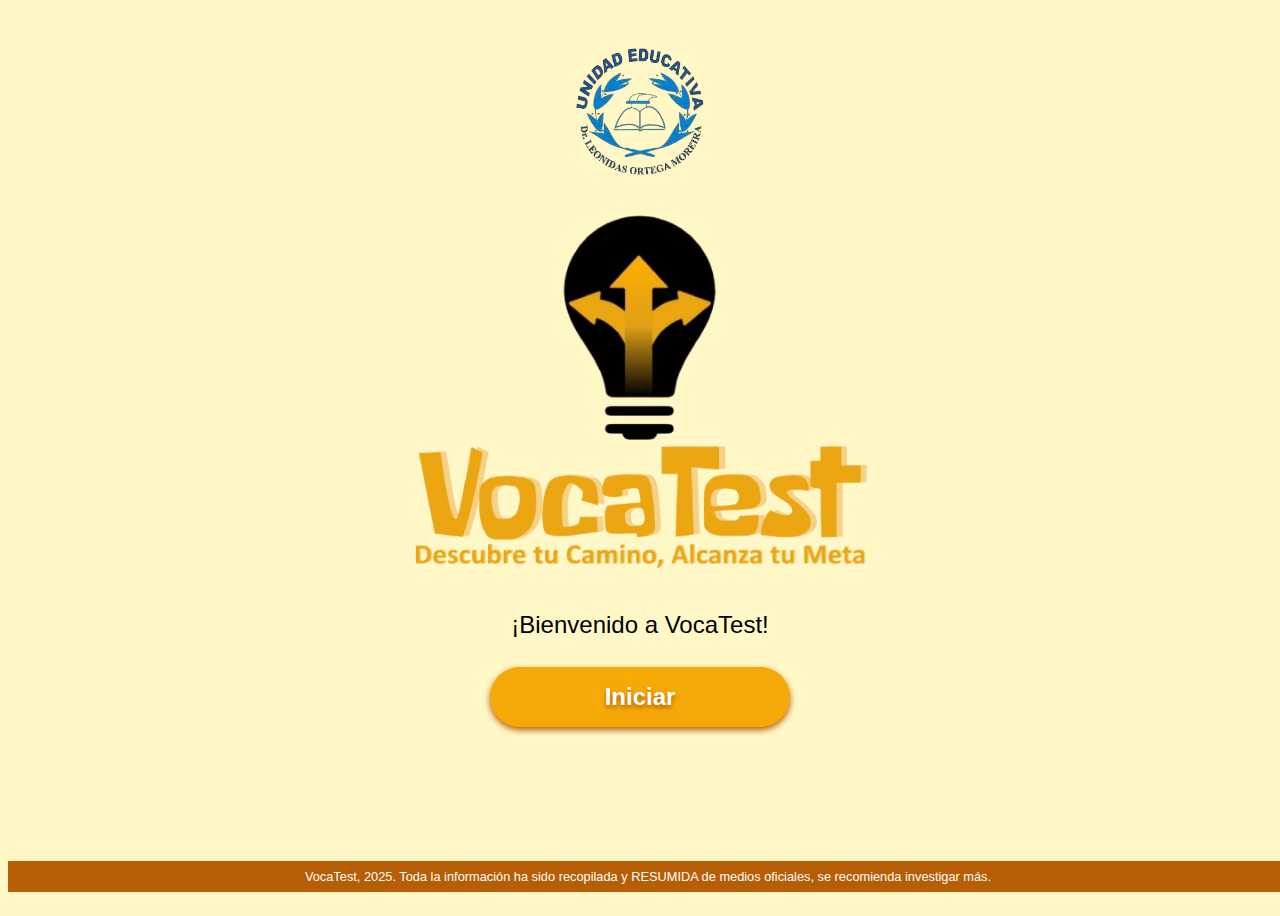
<file: index.html>
<!DOCTYPE html>
<html lang="es">
<head>
  <meta charset="UTF-8" />
  <meta name="viewport" content="width=device-width, initial-scale=1">
  <title>VocaTest - Test Vocacional</title>
  <link rel="stylesheet" href="style.css" />
  <script src="scripts/index.js" defer></script>
</head>
<body>

<main>
  <!-- Inicio -->
  <div class="inic" id="inicio">
    <img src="lom-inic.png" class="lom-inic" alt="Logo LOM" />
    <br>
    <img src="vt-inic.png" class="vt-inic" alt="Logo VocaTest" />
    <p id="text-inic">¡Bienvenido a VocaTest!</p>
    <button id="inic-inicio">Iniciar</button>
  </div>

  <!-- Nivel Educativo -->
  <div class="nived" id="nivel-educativo" style="display:none;">
    <img src="vt-nived.png" id="vt-nived" alt="Isologo VocaTest" />
    <p id="text-nived">Selecciona el nivel educativo al que perteneces:</p>
    <div class="opciones-botones">
      <button id="bs-nived" data-nivel="basica-superior">Básica Superior</button>
      <button id="bach-nived" data-nivel="bachillerato">Bachillerato</button>
    </div>
  </div>

  <!-- Test Básica Superior -->
  <div class="test" id="test-bs" style="display:none;">
    <img src="vt-test.png" class="vt-test" alt="Logo Vocatest" />
    <p id="text-bs">Test de Orientación para Básica Superior</p>
    <form id="form-bs"></form>
    <button id="fin-bs" type="button">Finalizar</button>
  </div>
  <script src="scripts/test-bs.js"></script>

  <!-- Test Bachillerato -->
  <div class="test" id="test-bach" style="display:none;">
    <img src="vt-test.png" class="vt-test" alt="Logo Vocatest" />
    <p id="text-bach">Test de Orientación para Bachillerato</p>
    <form id="form-bach"></form>
    <button id="fin-bach" type="button">Finalizar</button>
  </div>
  <script src="scripts/test-bach.js" defer></script>
</main>

<!-- Pie de página -->
<footer>
  <p>VocaTest, 2025. Toda la información ha sido recopilada y RESUMIDA de medios oficiales, se recomienda investigar más.</p>
</footer>

</body>
</html>
</file>
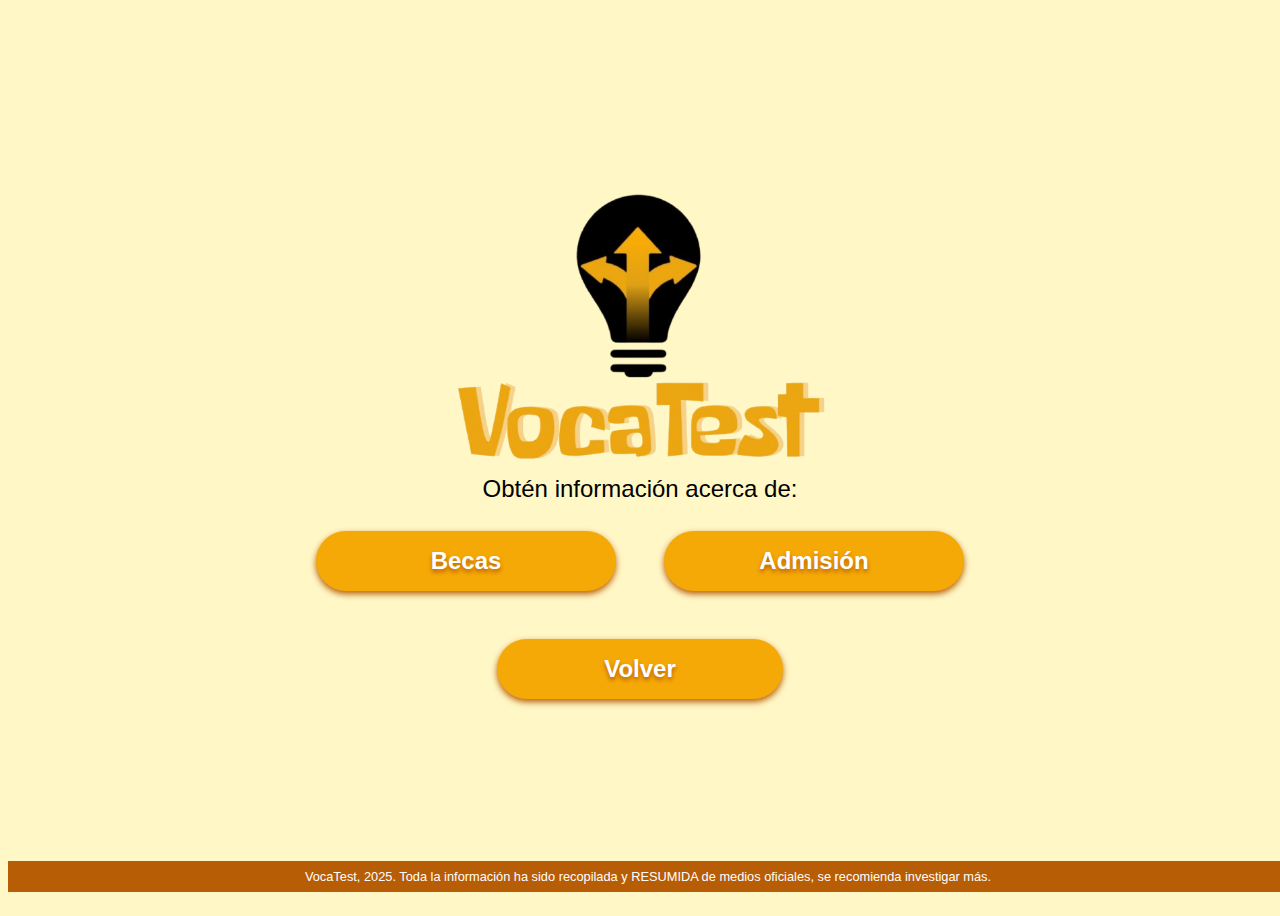
<file: becas-adm.html>
<!DOCTYPE html>
<html lang="es">
<head>
  <meta charset="UTF-8" />
  <title>Información de Becas y Proceso de admisión para universidades públicas</title>
  <link rel="stylesheet" href="style.css" />
  <style>
    body {
      display: flex;
      justify-content: center;
      align-items: center;
      height: 100vh;
      margin: 0;
    }
    .container {
      text-align: center;
    }
  </style>
</head>
<body>

  <!-- Acerca de -->
  <div class="container" id="acercade">
    <img src="vt-nived.png" class="vt-nived" alt="Logo VocaTest" />
    <h2 class="info-titulo">Obtén información acerca de:</h2>
    <div class="opciones-botones">
      <button onclick="window.location.href='becas.html'">Becas</button>
      <button onclick="window.location.href='proceso de adm.html'">Admisión</button>
    </div>
    <div class="boton-fijo">
      <button onclick="window.history.back()">Volver</button>
    </div>
  </div>

  <footer>
    <p>VocaTest, 2025. Toda la información ha sido recopilada y RESUMIDA de medios oficiales, se recomienda investigar más.</p>
  </footer>

</body>
</html>
</file>
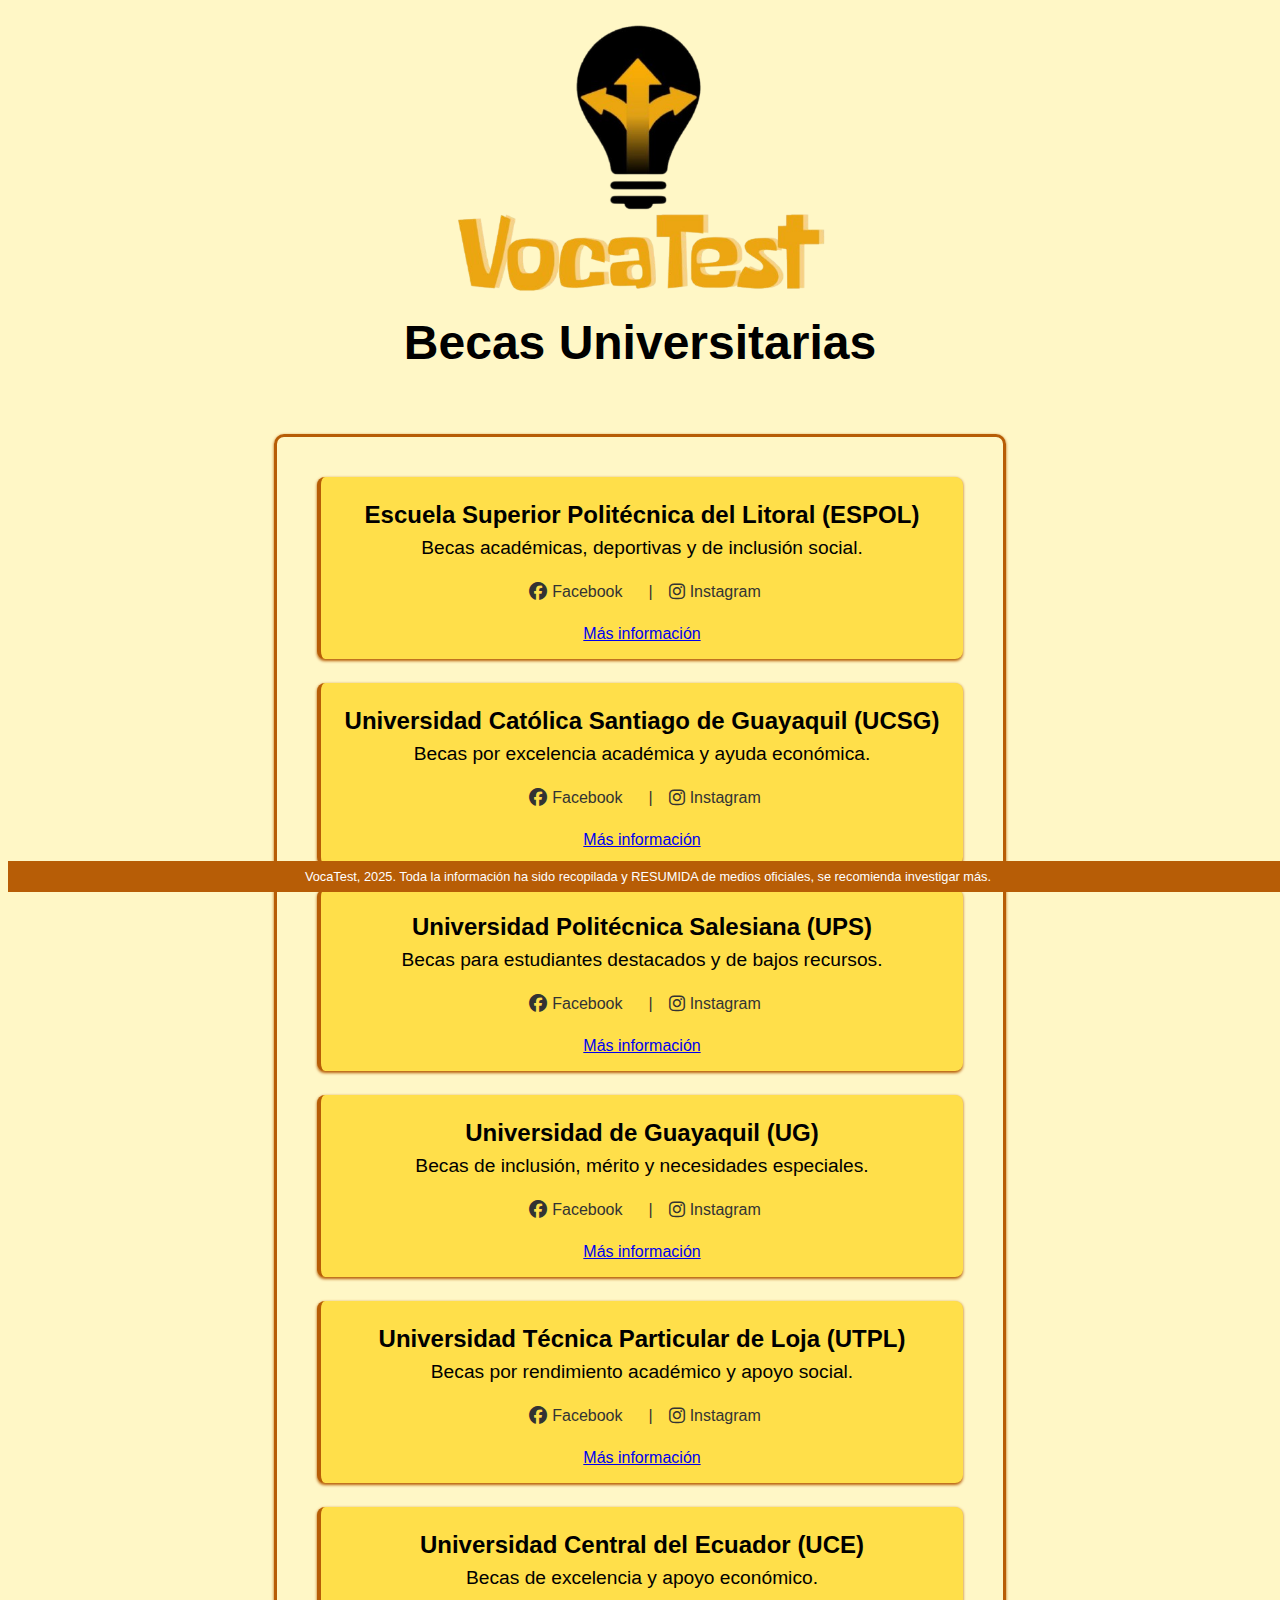
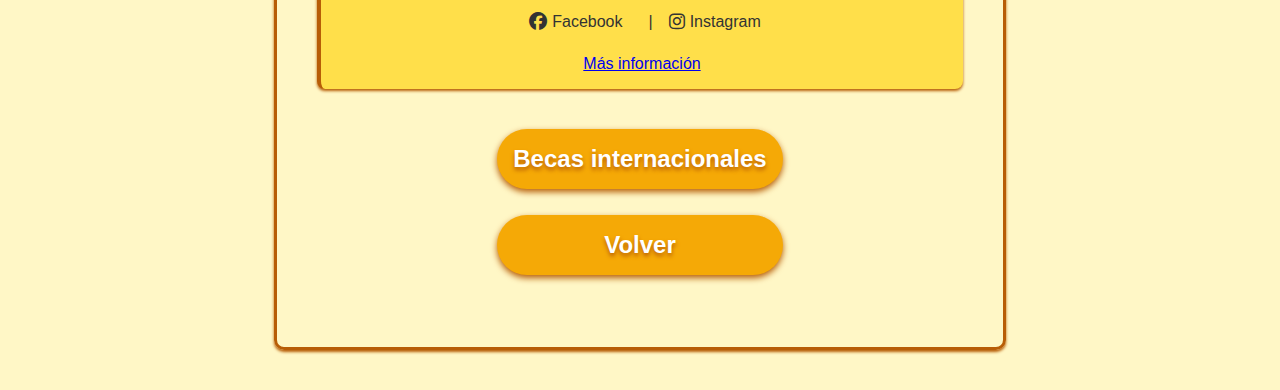
<file: becas.html>
<!DOCTYPE html>
<html lang="es">
<head>
  <meta charset="UTF-8" />
  <title>Becas Universitarias - Provincia del Guayas</title>
  <link rel="stylesheet" href="style.css" />
  <!-- Font Awesome para iconos -->
  <link rel="stylesheet" href="https://cdnjs.cloudflare.com/ajax/libs/font-awesome/6.5.0/css/all.min.css">
</head>
<body>

  <!-- Becas -->
  <img src="vt-nived.png" class="vt-nived" alt="Logo VocaTest" />

  <h2 class="titulo-becas">Becas Universitarias</h2>

  <div class="cuadro-becas">
    <div class="universidad">
      <strong>Escuela Superior Politécnica del Litoral (ESPOL)</strong>
      <div class="tipo-beca">Becas académicas, deportivas y de inclusión social.</div>
      <div class="redes">
        <a href="https://www.facebook.com/espol" target="_blank"><i class="fab fa-facebook"></i> Facebook</a>
        <a href="https://www.instagram.com/espol1/" target="_blank"><i class="fab fa-instagram"></i> Instagram</a>
      </div>
      <a href="https://www.espol.edu.ec/es/admision/" target="_blank">Más información</a>
    </div>

    <div class="universidad">
      <strong>Universidad Católica Santiago de Guayaquil (UCSG)</strong>
      <div class="tipo-beca">Becas por excelencia académica y ayuda económica.</div>
      <div class="redes">
        <a href="https://www.facebook.com/share/16xWf73G7p/" target="_blank"><i class="fab fa-facebook"></i> Facebook</a>
        <a href="https://www.instagram.com/ucsgye/" target="_blank"><i class="fab fa-instagram"></i> Instagram</a>
      </div>
      <a href="https://www.ucsg.edu.ec/la-universidad/" target="_blank">Más información</a>
    </div>

    <div class="universidad">
      <strong>Universidad Politécnica Salesiana (UPS)</strong>
      <div class="tipo-beca">Becas para estudiantes destacados y de bajos recursos.</div>
      <div class="redes">
        <a href="https://www.facebook.com/UPSalesianaEc" target="_blank"><i class="fab fa-facebook"></i> Facebook</a>
        <a href="https://www.instagram.com/upsalesianaec/" target="_blank"><i class="fab fa-instagram"></i> Instagram</a>
      </div>
      <a href="https://www.ups.edu.ec/" target="_blank">Más información</a>
    </div>

    <div class="universidad">
      <strong>Universidad de Guayaquil (UG)</strong>
      <div class="tipo-beca">Becas de inclusión, mérito y necesidades especiales.</div>
      <div class="redes">
        <a href="https://www.facebook.com/UdeGuayaquil" target="_blank"><i class="fab fa-facebook"></i> Facebook</a>
        <a href="https://www.instagram.com/universidad_guayaquil/" target="_blank"><i class="fab fa-instagram"></i> Instagram</a>
      </div>
      <a href="https://admision.ug.edu.ec/" target="_blank">Más información</a>
    </div>

    <div class="universidad">
      <strong>Universidad Técnica Particular de Loja (UTPL)</strong>
      <div class="tipo-beca">Becas por rendimiento académico y apoyo social.</div>
      <div class="redes">
        <a href="https://www.facebook.com/utploficial" target="_blank"><i class="fab fa-facebook"></i> Facebook</a>
        <a href="https://www.instagram.com/utpl/" target="_blank"><i class="fab fa-instagram"></i> Instagram</a>
      </div>
      <a href="https://www.utpl.edu.ec/" target="_blank">Más información</a>
    </div>

    <div class="universidad">
      <strong>Universidad Central del Ecuador (UCE)</strong>
      <div class="tipo-beca">Becas de excelencia y apoyo económico.</div>
      <div class="redes">
        <a href="https://www.facebook.com/lacentralec" target="_blank"><i class="fab fa-facebook"></i> Facebook</a>
        <a href="https://www.instagram.com/laucentralec/" target="_blank"><i class="fab fa-instagram"></i> Instagram</a>
      </div>
      <a href="https://www.uce.edu.ec/" target="_blank">Más información</a>
    </div>

  <!-- Botones de volver y becas internacionales -->
  <div class="boton-fijo">
    <button onclick="mostrarBecasInternacionales()">Becas internacionales</button>
    <button onclick="window.history.back()">Volver</button> 
  </div>

  <!-- Sección de Becas Internacionales (inicialmente oculta) -->
<div id="becas-internacionales" style="display:none;    
    max-width: 900px;
    margin: 2rem auto;
    padding: 2rem;
    background-color: transparent;
    border: 3px solid #b75d06;
    border-radius: 10px;
    text-align: center;
    box-shadow: 0 1.5px 3px #b75d06;">

    <h1>Becas Internacionales para Universitarios</h1>
    <div class="universidad">
      <strong>Fundación Carolina (España)</strong>
      <div class="tipo-beca">
        Ofrece becas ocasionales para estudios de grado en España, dirigidas a estudiantes latinoamericanos. La convocatoria 2025-2026 está programada para abrir el 14 de enero de 2025.
      </div>
      <a href="https://gestion.fundacioncarolina.es/programas" target="_blank">Más información</a>
    </div>
    <div class="universidad">
      <strong>Becas MEXT (Japón)</strong>
      <div class="tipo-beca">
        El Ministerio de Educación, Cultura, Deportes, Ciencia y Tecnología de Japón (MEXT) ofrece becas completas para estudios de licenciatura en universidades japonesas. Estas becas cubren matrícula, alojamiento, manutención y pasajes. La Embajada del Japón en Ecuador gestiona las postulaciones para estudiantes ecuatorianos.
      </div>
      <a href="https://www.ec.emb-japan.go.jp/itpr_ja/Becas.html" target="_blank">Más información</a>
    </div>
    <div class="universidad">
      <strong>Becas Taiwán (MOE)</strong>
      <div class="tipo-beca">
        El Gobierno de Taiwán ofrece becas integrales para estudios de pregrado en Taiwán. Estas becas cubren matrícula, alojamiento, seguro y otros beneficios. La Oficina Comercial de Taipei en Ecuador gestiona las postulaciones para estudiantes ecuatorianos.
      </div>
      <a href="https://english.moe.gov.tw/cp-24-16833-23C09-1.html" target="_blank">Más información</a>
    </div>
    <div class="universidad">
      <strong>Becas VLIR-UOS (Bélgica)</strong>
      <div class="tipo-beca">
        El programa VLIR-UOS ofrece becas completas para cursos de corta duración y programas de maestría en universidades de Bélgica. Aunque su enfoque principal es en posgrado, ocasionalmente se incluyen estudios de grado.
      </div>
      <a href="https://www.vliruos.be/" target="_blank">Más información</a>
    </div>
    <div class="universidad">
      <strong>Becas Eiffel (Francia)</strong>
      <div class="tipo-beca">
        El programa de becas Eiffel está dirigido principalmente a estudios de maestría y doctorado en Francia. Sin embargo, algunas universidades francesas ofrecen apoyo parcial para estudiantes de licenciatura destacados.
      </div>
      <a href="https://www.campusfrance.org/es/el-programa-de-becas-france-excellence-eiffel-0" target="_blank">Más información</a>
    </div>
    <button class="btn-cerrar" onclick="ocultarBecasInternacionales()">Cerrar</button>
  </div>

  <script>
    function mostrarBecasInternacionales() {
      document.getElementById('becas-internacionales').style.display = 'block';
      window.scrollTo({ top: document.getElementById('becas-internacionales').offsetTop - 20, behavior: 'smooth' });
    }
    function ocultarBecasInternacionales() {
      document.getElementById('becas-internacionales').style.display = 'none';
    }
  </script>

  <script src="scripts/detalle-carrera.js"></script>

  <footer>
    <p>VocaTest, 2025. Toda la información ha sido recopilada y RESUMIDA de medios oficiales, se recomienda investigar más.</p>
  </footer>

</body>
</html>
</file>
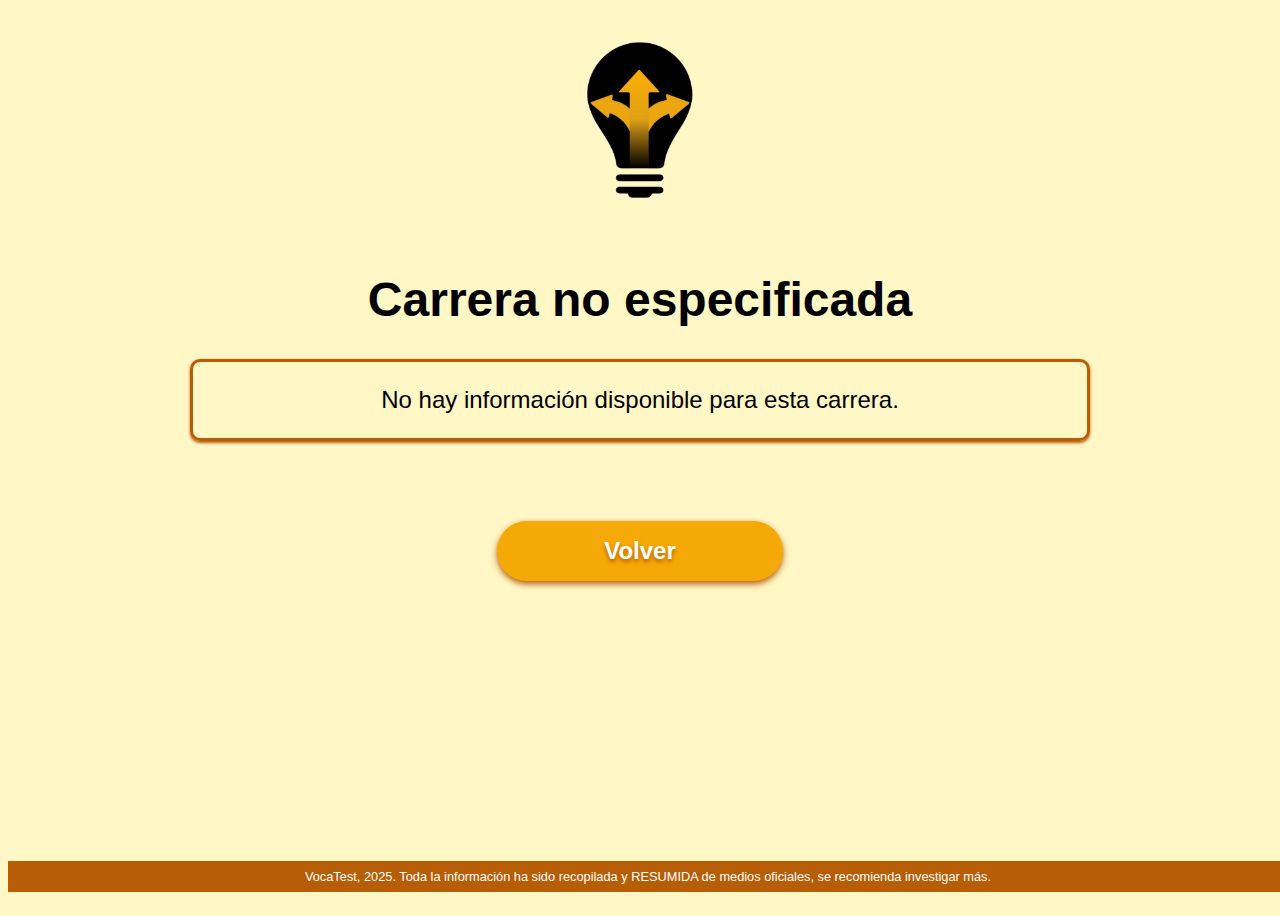
<file: detalle-carrera.html>
<!DOCTYPE html>
<html lang="es">
<head>
  <meta charset="UTF-8" />
  <title>Detalle de Carrera</title>
  <link rel="stylesheet" href="style.css" />
</head>
<body>

  <img src="vt-test.png" class="vt-test" alt="Logo Vocatest" />

  <!-- Detalle de Carrera -->
  <div id="detalle-carrera">
    <h2 id="titulo-carrera"></h2>
    <div class="cuadro-detalle">
    </div>
  </div>

  <!-- Botón de volver -->
  <div class="boton-fijo">
    <button onclick="window.history.back()">Volver</button>
  </div>

  <script src="scripts/detalle-carrera.js"></script>

  <footer>
    <p>VocaTest, 2025. Toda la información ha sido recopilada y RESUMIDA de medios oficiales, se recomienda investigar más.</p>
  </footer>

</body>
</html>
</file>
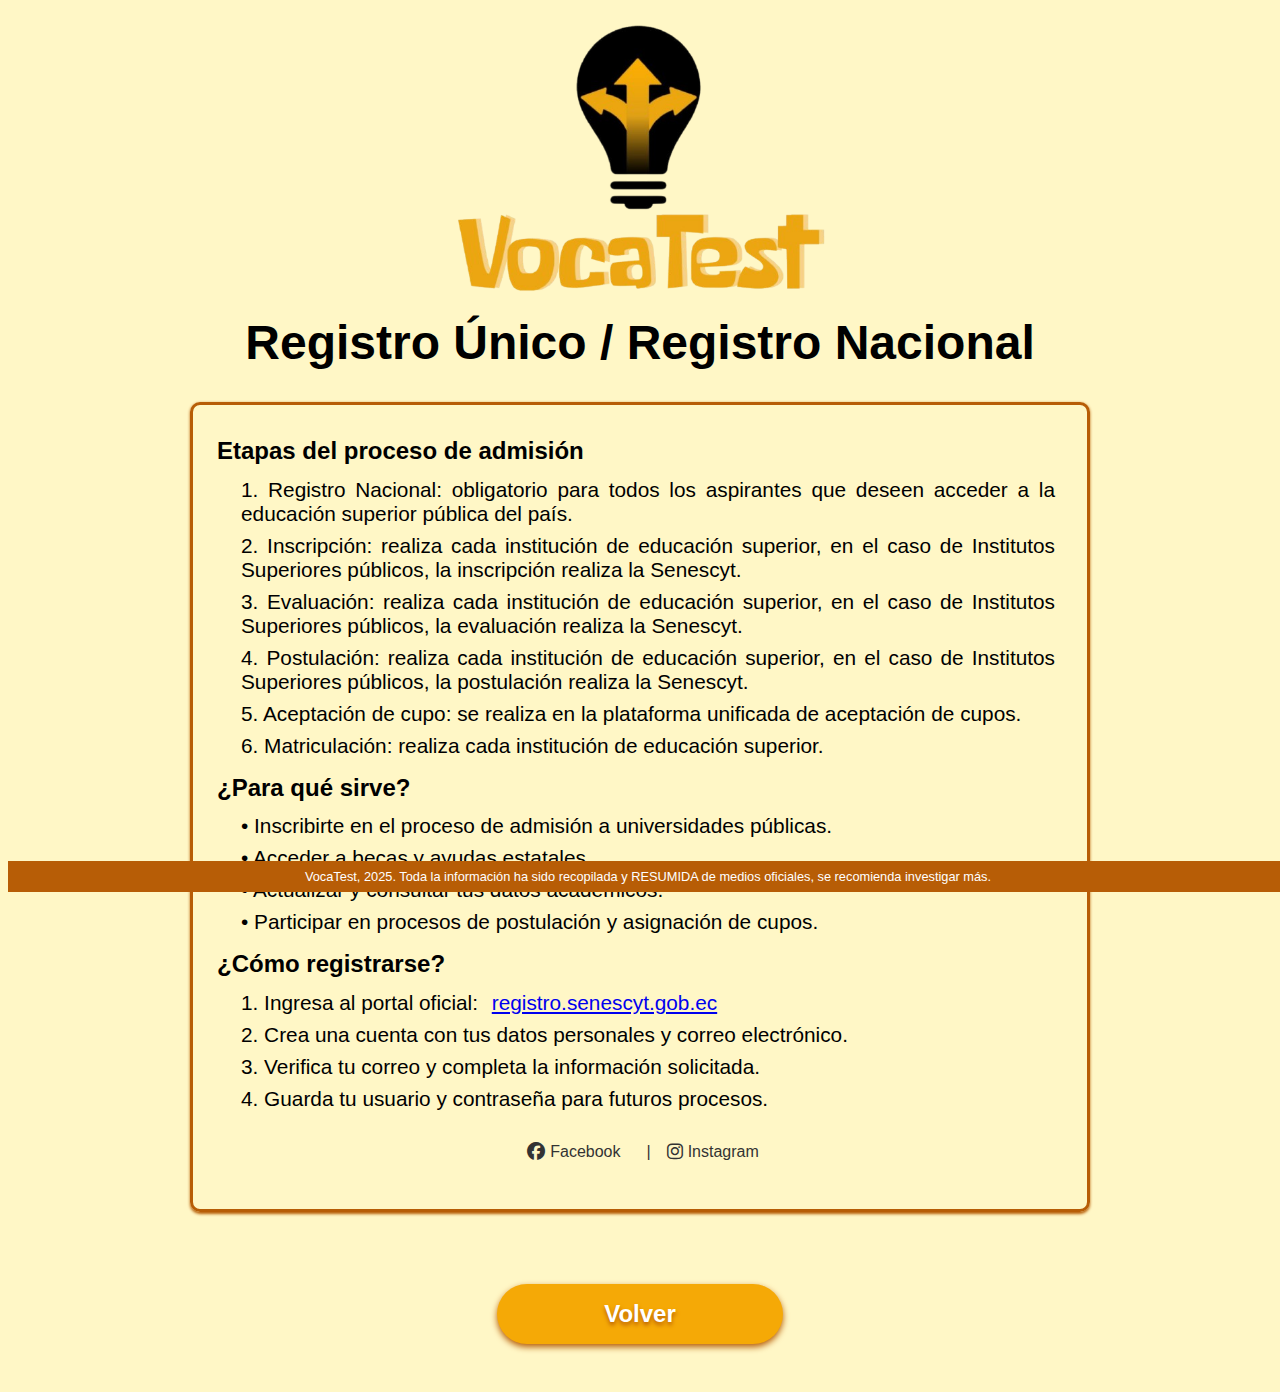
<file: proceso de adm.html>
<!DOCTYPE html>
<html lang="es">
<head>
  <meta charset="UTF-8" />
  <title>Registro Único</title>
  <link rel="stylesheet" href="style.css" />
  <!-- Font Awesome para iconos -->
  <link rel="stylesheet" href="https://cdnjs.cloudflare.com/ajax/libs/font-awesome/6.5.0/css/all.min.css">
</head>
<body>

  <!-- Registro Único -->
  <img src="vt-nived.png" class="vt-nived" alt="Logo VocaTest" />

  <h2 class="titulo-registro">Registro Único / Registro Nacional</h2>

  <div class="cuadro-registro">

    <h3>Etapas del proceso de admisión</h3>
    <ol>
      <li>1. Registro Nacional: obligatorio para todos los aspirantes que deseen acceder a la educación superior pública del país.</li>
      <li>2. Inscripción: realiza cada institución de educación superior, en el caso de Institutos Superiores públicos, la inscripción realiza la Senescyt.</li>
      <li>3. Evaluación: realiza cada institución de educación superior, en el caso de Institutos Superiores públicos, la evaluación realiza la Senescyt.</li>
      <li>4. Postulación: realiza cada institución de educación superior, en el caso de Institutos Superiores públicos, la postulación realiza la Senescyt.</li>
      <li>5. Aceptación de cupo: se realiza en la plataforma unificada de aceptación de cupos.</li>
      <li>6. Matriculación: realiza cada institución de educación superior.</li>
    </ol>

    <h3>¿Para qué sirve?</h3>
    <ul>
      <li>• Inscribirte en el proceso de admisión a universidades públicas.</li>
      <li>• Acceder a becas y ayudas estatales.</li>
      <li>• Actualizar y consultar tus datos académicos.</li>
      <li>• Participar en procesos de postulación y asignación de cupos.</li>
    </ul>

    <h3>¿Cómo registrarse?</h3>
    <ol>
      <li>1. Ingresa al portal oficial: <a href="https://www.registrounicoedusup.gob.ec/." target="_blank">registro.senescyt.gob.ec</a></li>
      <li>2. Crea una cuenta con tus datos personales y correo electrónico.</li>
      <li>3. Verifica tu correo y completa la información solicitada.</li>
      <li>4. Guarda tu usuario y contraseña para futuros procesos.</li>
    </ol>

    <div class="redes">
      <a href="https://www.facebook.com/MinisterioEducacionEcuador" target="_blank"><i class="fab fa-facebook"></i> Facebook</a>
      <a href="https://www.instagram.com/ministerioeducacionecuador/" target="_blank"><i class="fab fa-instagram"></i> Instagram</a>
    </div>

  </div>

  <div class="boton-fijo">
    <button onclick="window.history.back()">Volver</button>
  </div>

  <footer>
    <p>VocaTest, 2025. Toda la información ha sido recopilada y RESUMIDA de medios oficiales, se recomienda investigar más.</p>
  </footer>

</body>
</html>
</file>
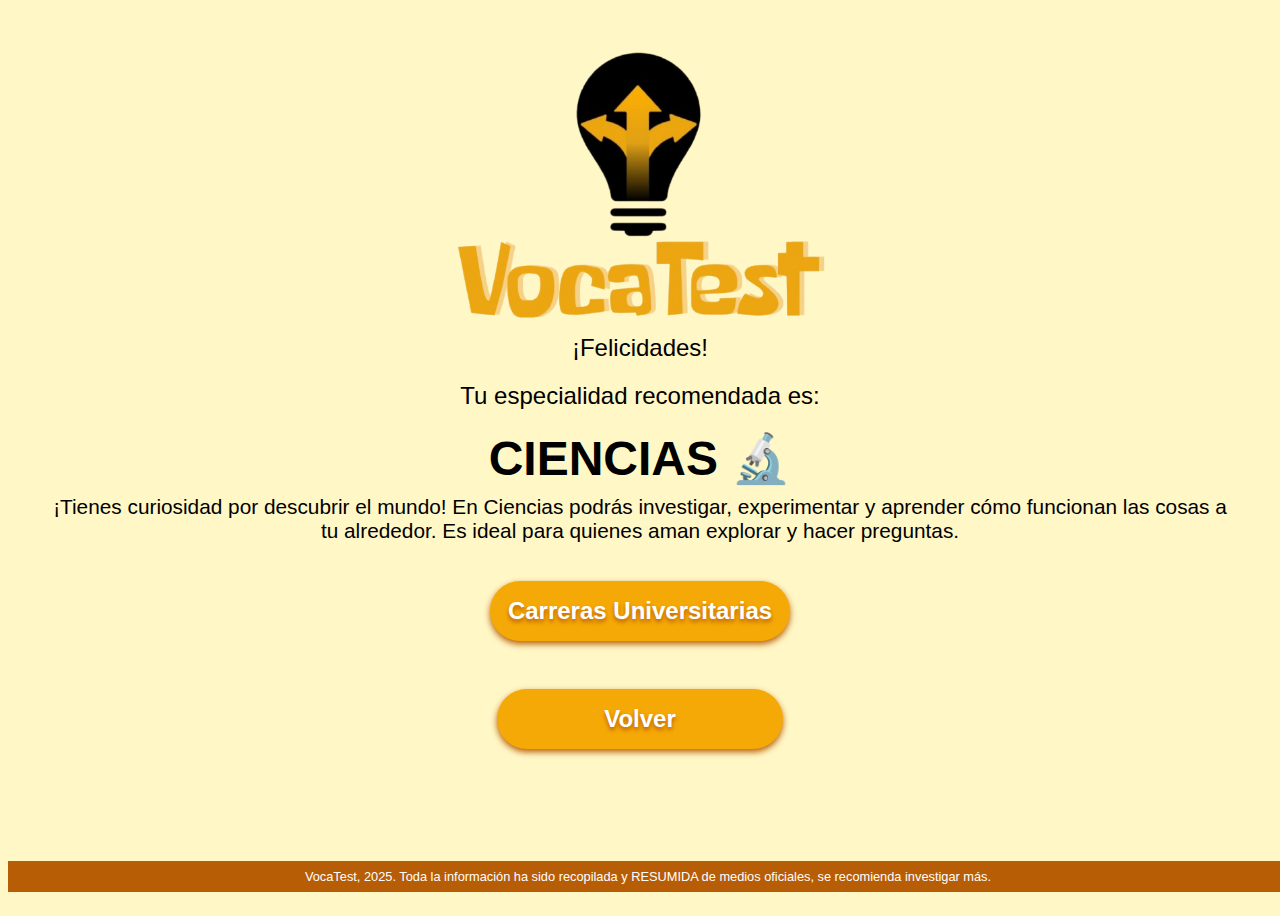
<file: resultado-basica-superior.html>
<!DOCTYPE html>
<html lang="es">
<head>
  <meta charset="UTF-8">
  <title>Resultado Básica Superior</title>
  <link rel="stylesheet" href="style.css">
</head>
<body>
  <style>
    body {
      padding: 1.2rem;
    }
    .container {
      text-align: center;
    }
  </style>

  <!-- Especialidad Básica Superior -->
  <div class="container" id="esp-bs">
    <img src="vt-nived.png" class="vt-nived" alt="Logo Vocatest" />
    <p id="text-espbs">¡Felicidades! </p>
    <p id="text-espbs">Tu especialidad recomendada es:</p>
    <div id="resultado-bs" class="resultado-area"></div>
    <div id="descripcion-bs" class="subtitulo-area"></div>
    <div style="display: flex; gap: 10px; justify-content: center; margin-top: 30px;">
      <button id="btn-carreras-bs">Carreras Universitarias</button>
    </div>
    <div class="boton-fijo">
      <button onclick="window.history.back()">Volver</button>
    </div>
  </div>

  <script src="scripts/ans-bs.js"></script>

  <footer>
    <p>VocaTest, 2025. Toda la información ha sido recopilada y RESUMIDA de medios oficiales, se recomienda investigar más.</p>
  </footer>

</body>
</html>
</file>
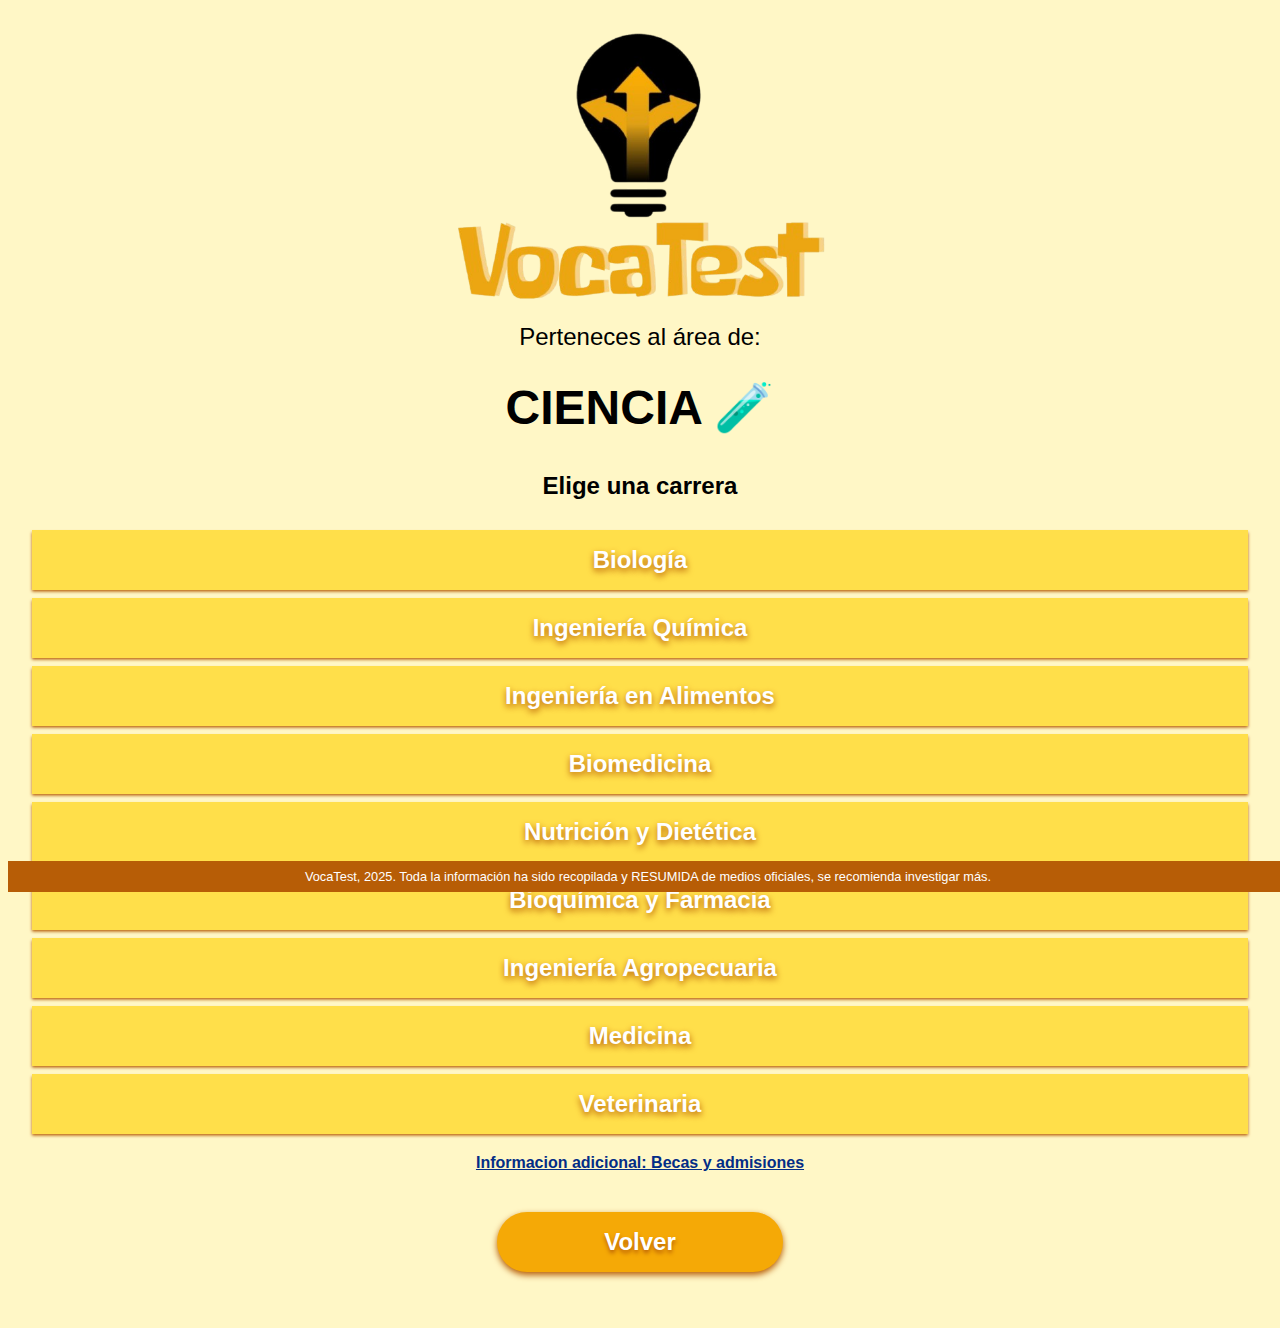
<file: resultado.html>
<!DOCTYPE html>
<html lang="es">
<head>
  <meta charset="UTF-8" />
  <meta name="viewport" content="width=device-width, initial-scale=1.0"/>
  <title>Resultado</title>
  <link rel="stylesheet" href="style.css" />
</head>
<body>

  <!--  Especialidad Bachillerato -->
  <div class="container" id="esp-bach">
    <img src="vt-nived.png" class="vt-nived" alt="Logo VocaTest" />
    <h2 id="area" class="resultado-area"></h2>
    <div id="carreras"></div>
    <div id="universidades"></div>
    <a href="becas-adm.html" class="info-link">Informacion adicional: Becas y admisiones</a>

    <div class="boton-fijo">
      <button onclick="window.history.back()">Volver</button>
    </div>
  </div>

  <script src="scripts/ans-bach.js" defer></script>

  <footer>
    <p>VocaTest, 2025. Toda la información ha sido recopilada y RESUMIDA de medios oficiales, se recomienda investigar más.</p>
  </footer>

</body>
</html>
</file>
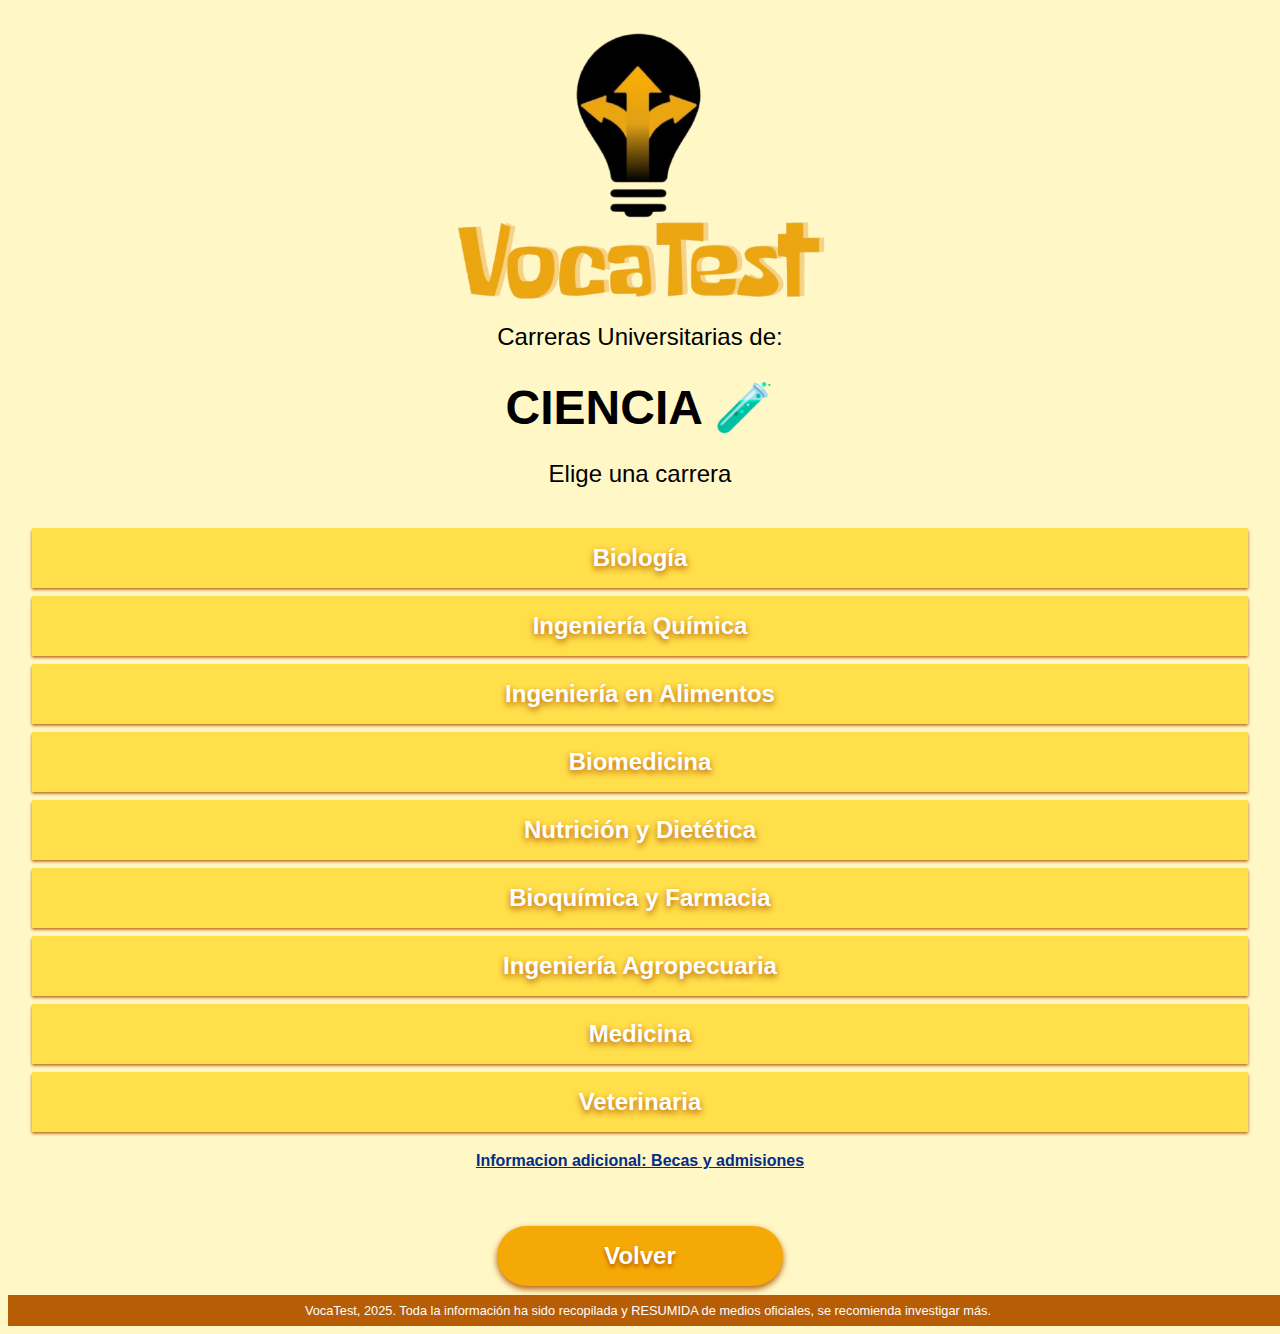
<file: universidades.html>
<!DOCTYPE html>
<html lang="es">
<head>
  <meta charset="UTF-8" />
  <title>Resultado</title>
  <link rel="stylesheet" href="style.css" />
</head>
<body>

  <!-- Carreras para Básica Superior -->
  <div class="container" id="admision">
    <img src="vt-nived.png" class="vt-nived" alt="Logo VocaTest" />
    <h2 id="area" class="resultado-area"></h2>
    <div id="area"></div>
    <div id="carreras"></div>
    <div id="universidades"></div>
    <a href="becas-adm.html" class="info-link">Informacion adicional: Becas y admisiones</a>
  </div>

  <div class="boton-fijo">
    <button onclick="window.history.back()">Volver</button>
  </div>

  <script src="scripts/resultado-universidades.js" defer></script>
  
  <footer>
    <p>VocaTest, 2025. Toda la información ha sido recopilada y RESUMIDA de medios oficiales, se recomienda investigar más.</p>
  </footer>

</body>
</html>
</file>
<file: style.css>
/* ============================= */
/*          RESET GENERAL        */
/* ============================= */
* {
    margin: 0.5rem;
    padding: 0;
    box-sizing: border-box;
    list-style-type: none;
}

body {
    font-family: 'Arial', sans-serif;
    background: #FFF7C6;
    height: 100%;
    display: flex;
    flex-direction: column;
    min-height: 100vh;
    margin: 0;
}


footer {
position: fixed;
bottom: 0;
left: 0;
width: 100%;
text-align: center;
background-color: #b75d06; /* Color café */
color: white;
font-size: 0.8rem;
box-sizing: border-box;
}

/* ============================= */
/*             BOTONES           */
/* ============================= */
button {
    width: 300px;
    display: flex;
    flex-direction: column;
    align-items: center;
    justify-content: center;
    text-align: center;
    background-color: #f5a906;
    color: #ffffff;
    font-size: 1.5rem;
    font-weight: bold;
    text-shadow: 0 3px 4px #b75d06;
    cursor: pointer;
    padding: 1rem;
    border: none;
    border-radius: 50px;
    box-shadow: 0 3px 6px #b75d06;
    transition: background 0.3s, transform 0.3s;
}

button:hover {
    background: #b75d06;
    transform: translateY(-3px);
}

/* Botones centrados y fijos */
.boton-fijo {
    display: flex;
    justify-content: center; 
    align-items: center;    
}

/* Botones en fila (ej: opciones Sí/No, Becas/Admisión) */
.opciones,
.opciones-botones {
    display: flex;
    justify-content: center;
    gap: 2rem;
}

/* Carreras universitarias */
.carrera-box {
    display: flex;
    flex-direction: column;
    align-items: center;
    justify-content: center;
    text-align: center;
    background-color: #ffdf4a;
    color: #ffffff;
    font-size: 1.5rem;
    font-weight: bold;
    text-shadow: 0 3px 6px #b75d06;
    cursor: pointer;
    padding: 1rem;
    border: none;
    box-shadow: 0 1.5px 3px #b75d06;
    transition: background 0.3s, transform 0.3s;
}

.carrera-box:hover {
    background: #f5a906;
    transform: translateY(-3px);
}

/* ============================= */
/*             IMÁGENES          */
/* ============================= */
.lom-inic, .vt-inic, .vt-nived, .vt-test {
    display: block;      
    margin-left: auto;
    margin-right: auto;
}

.lom-inic { width: 8rem; max-width: 100%; }
.vt-inic { width: 33rem; max-width: 100%; margin-bottom: 20px; }
.vt-nived { width: 25rem; max-width: 100%; }
.vt-test { width: 10rem; max-width: 100%; }

/* Ajustar el espaciado de la imagen */
.vt-test {
    display: block;
    margin: 2rem auto; /* Centra la imagen y agrega espacio arriba y abajo */
}

/* ============================= */
/*              INICIO           */
/* ============================= */
.inic {
    display: flex;
    flex-direction: column;
    align-items: center;
    justify-content: center;
    padding: 1rem;
}

#text-inic {
    font-size: 1.5rem;
    color: #000000;
    margin-bottom: 20px;
}

/* ============================= */
/*         NIVEL EDUCATIVO       */
/* ============================= */
.nived {
    display: flex;
    flex-direction: column;
    align-items: center;
    justify-content: center;
    min-height: 100vh;
}

#text-nived {
    font-size: 1.5rem;
    color: #000000;
    margin-bottom: 20px;
}

/* ============================= */
/*              TEST             */
/* ============================= */
.test,
.test-bs,
.test-bach form {
    display: flex;
    flex-direction: column;
    align-items: center;
    justify-content: center;
    width: 100%;
    min-height: 100vh;
    text-align: center;
}

#text-bs,
#text-bach {
    font-size: 3rem;
    font-weight: bold;
    color: #000000;
    margin-bottom: 20px;
}

.pregunta {
    font-size: 1.5rem;
    margin-bottom: 20px;
}

.opciones button:hover,
.opciones button.selected,
#fin-bs:hover,
#fin-bach:hover {
    background: #b75d06;
    transform: translateY(-3px);
    color: white;
}

/* ============================= */
/*          ESPECIALIDADES       */
/* ============================= */
#text-espbs,
#descripcion-bs,
#resultado-bs {
    display: flex;
    flex-direction: column;
    align-items: center;
    justify-content: center;
    text-align: center;
}

#text-espbs {
    font-size: 1.5rem;
    color: #000000;
    margin-bottom: 20px;
}

#resultado-bs {
    font-weight: bold;
    font-size: 3rem;
}

#descripcion-bs {
    font-size: 1.3rem;
    color: #000000;
    margin-bottom: 20px;
}

/* ============================= */
/*       CARRERAS UNIVERSITARIAS */
/* ============================= */
.titulo-fijo,
.elige-carrera,
.subtitulo,
h2 {
    display: flex;
    flex-direction: column;
    align-items: center;
    justify-content: center;
    text-align: center;
    font-size: 1.5rem;
    color: #000000;
    margin-bottom: 20px;
    font-weight: normal;
}

.subtitulo {
text-align: center;
  margin: 20px 0 10px; /* Espaciado superior e inferior */
font-size: 1.5rem;
  color: #000; /* Cambia el color según tu diseño */
font-weight: bold;
}

.especialidad {
    text-align: center;
    font-weight: bold;
    font-size: 3rem;
    color: #000000;
    margin-bottom: 1rem;
}

/* Links de Becas y Admisión */
.info-link {
    display: flex;
    flex-direction: column;
    align-items: center;
    justify-content: center;
    text-align: center;
    color: #032d86;
    font-weight: bold;
    text-decoration: underline;
    cursor: pointer;
    display: block;
    margin-top: 20px;
}

/* ============================= */
/*       DETALLE DE CARRERA      */
/* ============================= */
.cuadro-detalle {
    max-width: 900px;
    margin: 2rem auto;
    padding: 1.5rem;
    background-color: transparent;
    border-radius: 10px;
    box-shadow: 0 1.5px 3px #b75d06;
}

/* ============================= */
/*      DETALLE DE CARRERA       */
/* ============================= */
.cuadro-detalle {
    max-width: 900px;
    margin: 2rem auto;
    padding: 1rem;
    background-color: transparent;
    border: 3px solid #b75d06;
    border-radius: 10px;
    box-shadow: 0 1.5px 3px #b75d06;
}

.cuadro-detalle .section {
    background-color: #ffdf4a; 
    border-left: 4px solid #b75d06;
    border-radius: 6px;
    margin-bottom: 2.5rem;
    padding: 1rem;
    box-shadow: 0 3px 6px #b75d06;
}

.cuadro-detalle .section div {
    font-size: 1.5rem;
    font-weight: bold;
    margin-bottom: 0.3rem;
}

.cuadro-detalle .section p,
.cuadro-detalle .section ul {
    font-size: 1.3rem;
    margin-top: 0.3rem;
}


#titulo-carrera {
    text-align: center;
    font-size: 3rem;
    font-weight: bold;
    margin: 2rem 0; 
}

.subtitulo-detalle {
    font-size: 1.5rem;
    font-weight: bold;
    margin-top: 1.5rem;
    margin-bottom: 0.5rem;
}

.contenidoy {
    font-size: 1.3rem;
    font-weight: normal;
    margin-bottom: 1rem;
}

.campo-ocupacional {
    margin-top: 1rem;
}

/* ======================== */
/*           BECAS          */
/* ======================== */
.cuadro-becas {
    max-width: 900px;
    margin: 2rem auto;
    padding: 2rem;
    background-color: transparent;
    border: 3px solid #b75d06;
    border-radius: 10px;
    text-align: center;
    box-shadow: 0 1.5px 3px #b75d06;
}

.titulo-becas {
    text-align: center;
    font-size: 3rem;
    font-weight: bold;
    margin-bottom: 2rem;
}

.universidad {
    background-color: #ffdf4a;
    border-left: 4px solid #b75d06;
    box-shadow: 0 1.5px 3px #b75d06;
    padding: 1rem;
    border-radius: 8px;
    margin-bottom: 1.5rem;
    text-align: center;
}

.universidad strong {
    font-size: 1.5rem;
    font-weight: bold;
    display: block;
    margin-bottom: 0.5rem;
}

.universidad .tipo-beca {
    font-size: 1.2rem;
    margin-bottom: 0.5rem;
}

.cuadro-becas .redes {
    display: flex;
    justify-content: center; 
    align-items: center; 
    gap: 0; 
}

.cuadro-becas .redes a {
    text-decoration: none;
    color: #333;
    display: flex;
    align-items: center; 
}

.cuadro-becas .redes a + a::before {
    content: "|";
    margin: 0 0.5rem; 
    color: #333;
    display: inline-block;
    vertical-align: middle; 
}

.cuadro-becas .boton-fijo {
    display: flex;
    justify-content: center;
    margin-top: 2rem;
}

.boton-fijo {
  display: flex;
  flex-direction: column;
  align-items: center;
  gap: 10px;
  margin: 2rem 0;
}

.boton-fijo button {
  width: 286px;
  max-width: 90vw;
}

#becas-internacionales .btn-cerrar {
  display: block;
  margin: 25px auto 0 auto;
}

/* ============================= */
/*       REGISTRO ÚNICO          */
/* ============================= */
.cuadro-registro {
    max-width: 900px;
    margin: 2rem auto;
    padding: 1rem;
    background-color: transparent;
    border: 3px solid #b75d06;
    border-radius: 10px;
    text-align: justify;
    box-shadow: 0 1.5px 3px #b75d06;
}

.titulo-registro {
    text-align: center;
    font-size: 3rem;
    font-weight: bold;
    margin-bottom: 0rem;
}

.cuadro-registro h3 {
    font-size: 1.5rem;
    font-weight: bold;
    margin-top: 1rem;
    margin-bottom: 0.8rem;
}

.cuadro-registro ol,
.cuadro-registro ul {
    font-size: 1.3rem;
    margin-left: 1.5rem;
    margin-bottom: 1rem;
}

.cuadro-registro ol li::marker {
    font-weight: bold;
}

.cuadro-registro img,
.cuadro-registro .redes,
.cuadro-registro .boton-fijo,
#registro-unico img,
#registro-unico .redes,
#registro-unico .boton-fijo {
    display: flex;
    justify-content: center;
    margin: 1rem auto;
}

.cuadro-registro .redes a {
    text-decoration: none;
    color: #333;
    display: flex;
    align-items: center;
}

.cuadro-registro .redes a + a::before {
    content: "|";
    margin: 0 0.5rem;
    color: #333;
    display: inline-block;
    vertical-align: middle;
}

.cuadro-registro .boton-fijo {
    display: flex;
    justify-content: center;
    margin-top: 2rem;
}

/* ============================= */
/*             AREAS             */
/* ============================= */
.titulo-area {
    text-align: center;
    font-weight: bold;
    font-size: 3rem;
    color: #000000;
    margin-bottom: 1rem;
}

.subtitulo-area {
    font-size: 16px;
    color: #cccccc;
    margin-bottom: 16px;
}

.redes a {
    text-decoration: none;
    margin-right: 10px;
    color: #333;
}

.redes a i {
    margin-right: 5px;
    font-size: 18px;
}

.redes a:hover {
    color: #0077ff;
}

.universidad-item {
margin-bottom: 20px;
}


.universidades {
    display: flex;
    flex-direction: column; 
    gap: 20px; 
    margin-top: 20px;
}

.universidad-cuadro {
    background-color: #ffdf4a;
    border-left: 4px solid #b75d06;
    border-radius: 6px;
    margin-bottom: 1rem;
    padding: 0.9rem;
    box-shadow: 0 3px 6px #b75d06;
}

.universidad-nombre {
    text-align: center;
    font-size: 1.5rem;
    font-weight: bold;
}

/* Estilo para el puntaje */
.universidad-puntaje {
    text-align: center;
    font-size: 1.3rem;
}

.cuadro-detalle .section {
    margin-bottom: 2.5rem;
}

.subtitulo + .universidades {
    margin-top: 2.5rem;
}
</file>
